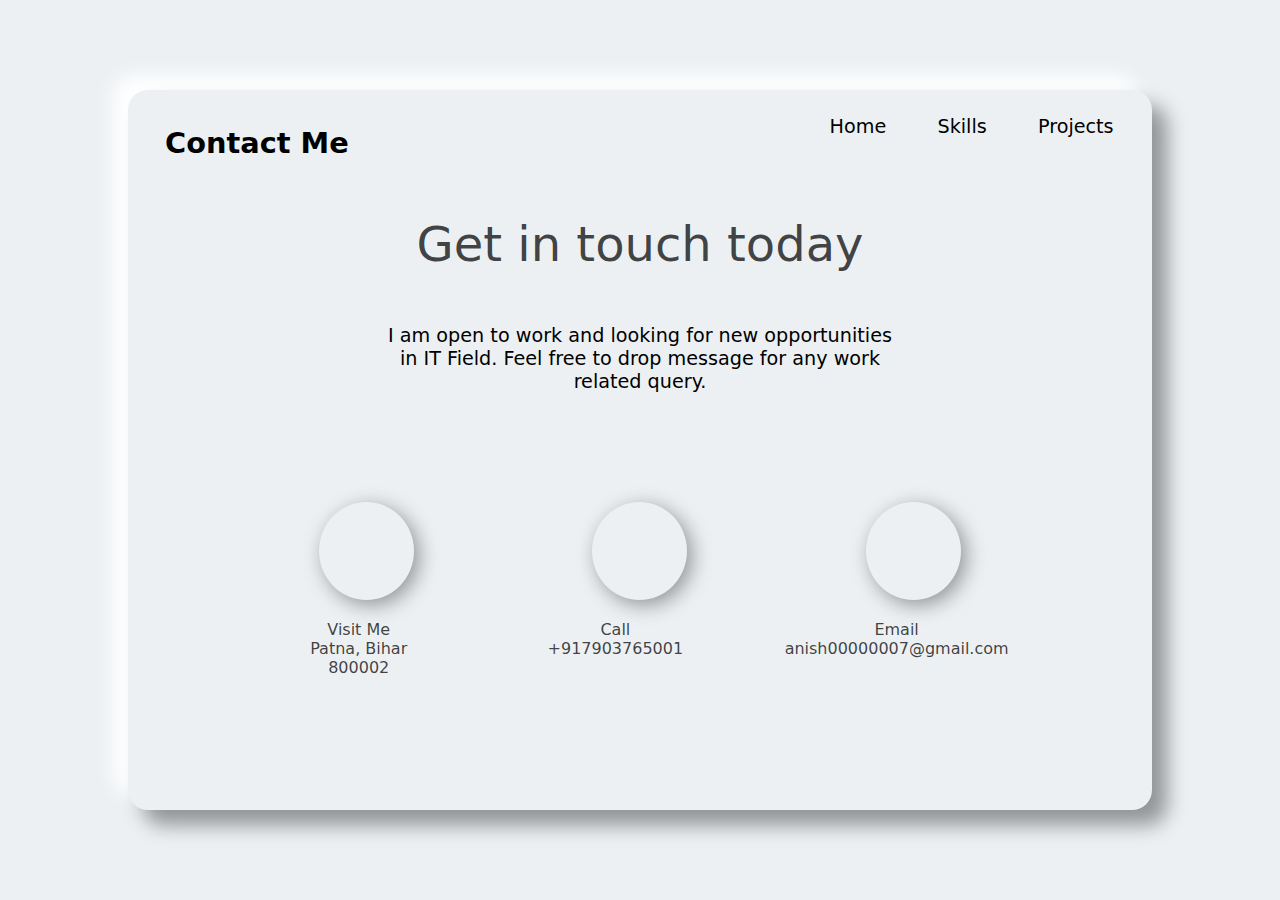
<file: contact.html>
<!DOCTYPE html>
<html lang="en">

<head>
    <meta charset="UTF-8">
    <meta name="viewport" content="width=device-width, initial-scale=1.0">
    <title>Document</title>
    <link rel="stylesheet" href="https://cdnjs.cloudflare.com/ajax/libs/font-awesome/6.5.1/css/all.min.css"
        integrity="sha512-DTOQO9RWCH3ppGqcWaEA1BIZOC6xxalwEsw9c2QQeAIftl+Vegovlnee1c9QX4TctnWMn13TZye+giMm8e2LwA=="
        crossorigin="anonymous" referrerpolicy="no-referrer" />
    <link rel="stylesheet" href="./public/stylesheet/contact.css">
</head>

<body>
    <div class="main">
        <div class="page1">
            <div class="nav">
                <h2>Contact Me</h2>
                <div class="nav-part2">
                    <a href="index.html">Home</a>
                    <a href="skills.html">Skills</a>
                    <a href="projects.html">Projects</a>
                </div>
            </div>
            <div class="text">
                <h1>Get in touch today</h1>
                <h4>I am open to work and looking for new opportunities in IT Field. Feel free to drop message for any
                    work related query.</h4>
            </div>
            <div class="icons">
                <i class="fa-solid fa-location-dot" id="loc"></i>
                <i class="fa-sharp fa-solid fa-phone" id="call"></i>
                <i class="fa-regular fa-envelope" id="mail"></i>  
            </div>
            <div class="heading">
                <div class="heading1">
                    <h4>Visit Me <br>Patna, Bihar <br> 800002</h4>
                </div>
                <div class="heading2">
                    <h4>Call <br>+917903765001 <br></h4>
                </div>
                <div class="heading3">
                    <h4>Email <br> anish00000007@gmail.com</h4>
                </div>
            </div>
        </div>
    </div>
</body>

</html>
</file>
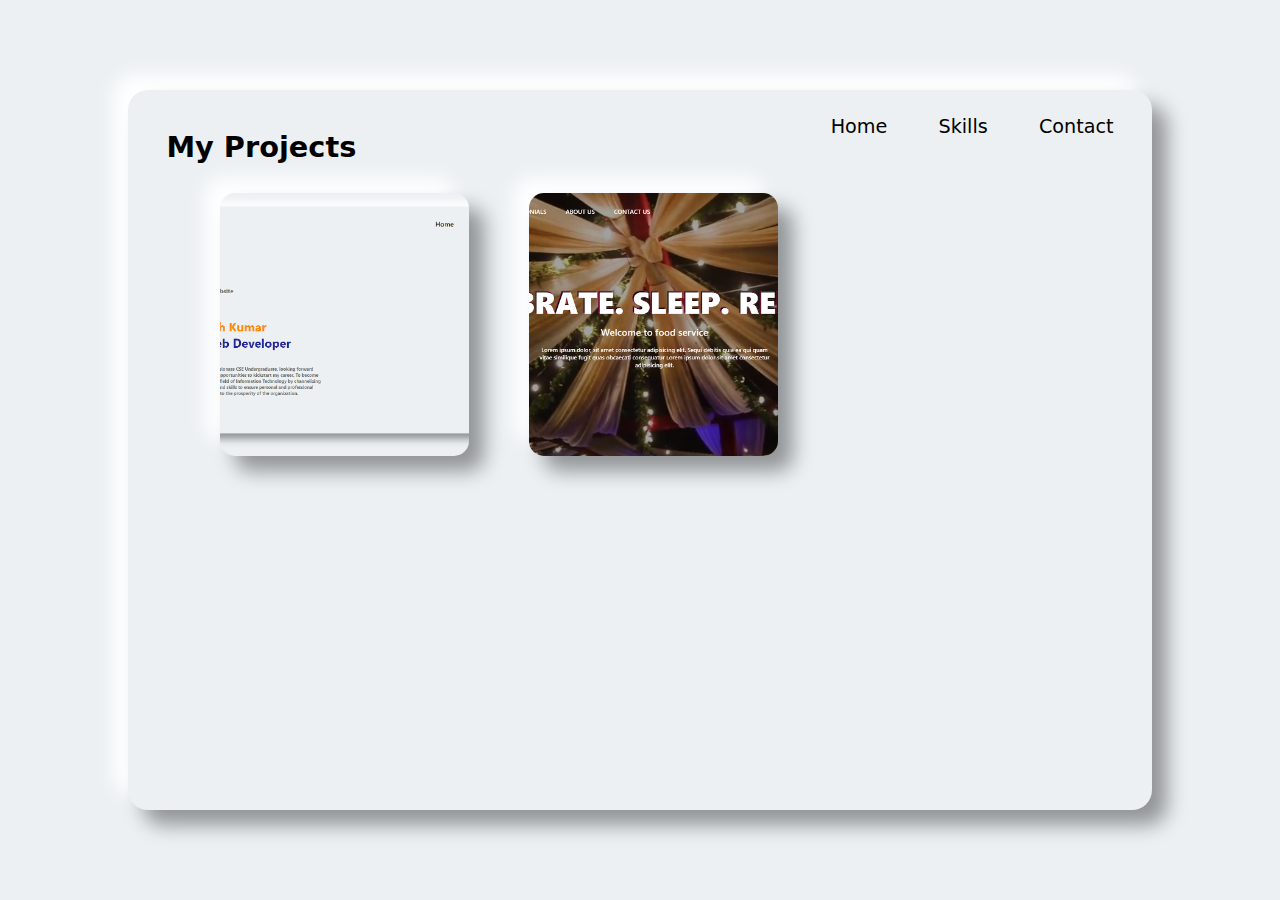
<file: projects.html>
<!DOCTYPE html>
<html lang="en">

<head>
    <meta charset="UTF-8">
    <meta name="viewport" content="width=device-width, initial-scale=1.0">
    <title>Projects</title>
    <link rel="stylesheet" href="./public/stylesheet/projects.css">
</head>

<body>
    <div class="main">
        <div class="page1">
            <div class="nav">
                <h2>My Projects</h2>
                <div class="nav-part2">
                    <a href="index.html">Home</a>
                    <a href="skills.html">Skills</a>
                    <a href="contact.html">Contact</a>
                </div>
            </div>
            <div class="cardholder1">

                <div class="card" id="card1">
                    <div class="overlay">
                        <h4>Self based Portfolio</h4>
                        <p>It is a self based portfolio where I have used my frontend skills to demonstrate about myself and my skills and projects I have done.</p>
                        <button onclick="window.location.href='#'" >Click me</button>
                    </div>
                </div>
                <div class="card" id="card2">
                    <div class="overlay">
                        <h4>FoodService website</h4>
                        <p>It is a foodservice website with little animation using javascript gsap cdn libraries like scrolltrigger, structure of website is made by HTML and styled by CSS.</p>
                        <button onclick="window.location.href='https://imanish7.github.io/Foodservice-site/'">Click me</button>
                    </div>
                </div>
                <!-- <div class="card" id="card3">
                    <div class="overlay">
                        <h4>Project 3</h4>
                        <p>Lorem, ipsum dolor sit amet consectetur adipisicing elit. Ipsum laborum vel temporibus
                            consectetur soluta pariatur. Quam quibusdam optio rem error?</p>
                    </div>
                </div>
                <div class="card" id="card4">
                    <div class="overlay">
                        <h4>Project 4</h4>
                        <p>Lorem, ipsum dolor sit amet consectetur adipisicing elit. Ipsum laborum vel temporibus
                            consectetur soluta pariatur. Quam quibusdam optio rem error?</p>
                    </div> -->
                </div>
            </div>
        </div>
    </div>
    </div>
</body>

</html>
</file>
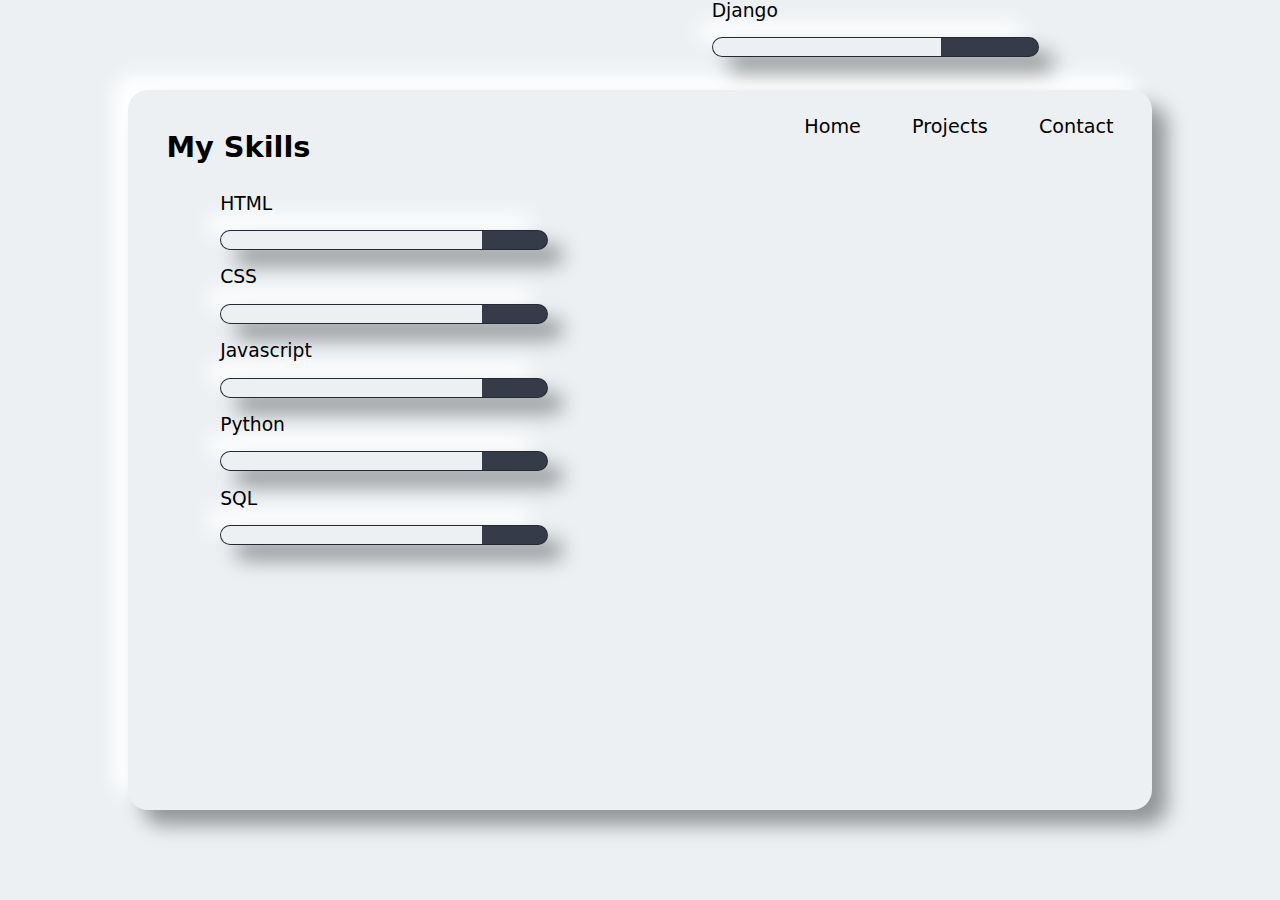
<file: skills.html>
<!DOCTYPE html>
<html lang="en">

<head>
    <meta charset="UTF-8">
    <meta name="viewport" content="width=device-width, initial-scale=1.0">
    <title>Skills</title>
    <link rel="stylesheet" href="./public/stylesheet/skills.css">
</head>

<body>
    <div class="main">
        <div class="page1">
            <div class="nav">
                <h2>My Skills</h2>
                <div class="nav-part2">
                    <a href="index.html">Home</a>
                    <a href="projects.html">Projects</a>
                    <a href="contact.html">Contact</a>
                </div>
            </div>
            <div class="skill">
                <li>
                    <h3>HTML</h3>
                    <span class="bar"><span class="HTML"></span></span>
                </li>
                <li>
                    <h3>CSS</h3>
                    <span class="bar"><span class="CSS"></span></span>
                </li>
                <li>
                    <h3>Javascript</h3>
                    <span class="bar"><span class="javascript"></span></span>
                </li>
                <li>
                    <h3>Python</h3>
                    <span class="bar"><span class="Python"></span></span>
                </li>
                <li>
                    <h3>SQL</h3>
                    <span class="bar"><span class="SQL"></span></span>
                </li>
                <li id="jango">
                    <h3>Django</h3>
                    <span class="bar"><span class="Django"> </span></span>
                </li>
            </div>
        </div>
</body>

</html>
</file>
<file: public/stylesheet/contact.css>
*{
    padding: 0;
    margin: 0;
    font-family: system-ui, -apple-system, BlinkMacSystemFont, 'Segoe UI', Roboto, Oxygen, Ubuntu, Cantarell, 'Open Sans', 'Helvetica Neue', sans-serif;
    
}
html,body{
    height: 100%;
    width: 100%;
    background-color: #ECF0F3;
}
.main{
    height: 100%;
    width: 100%;
}
.page1 {
    height: 80%;
    width: 80%;
    background-color: #ECF0F3;
    position: relative;
    top: 10%;
    left: 10%;
    box-shadow: 15px 15px 20px rgba(0, 0, 0, 0.385), -15px -15px 20px white;
    border-radius: 20px;
}
.nav{
    height: 8vh;
    width: 90%;
    display: flex;
    align-items: center;
    justify-content: space-between;
  }
  .nav a{
    font-size: 1.2rem;
    font-weight: 500;
    text-decoration: none;
    color: black;
    transition: all 0.5s;
  }
  .nav a:hover{
    transform: scale(1.3);
}
  .nav-part2 {
    display: flex;
    gap: 4vw;
    position: relative;
    left: 5vw;
  }

 .page1 h2{
    font-size: 1.8rem;
    height: 10%; 
    width: 100%;
    padding-top: 0.8vh;
    padding-left: 2.9vw;
    font-weight: 600;
}
.page1 .text {
    height: 50%;
  
}
.page1 .text h1{
    height: 20%;
    width: 100%;
    font-size: 3rem;
    color: rgba(0, 0, 0, 0.741);
    font-weight: 500;
    text-align: center;
    padding-top: 6vh;
}
.page1 .text h4{
    width: 50%;
    font-size: 1.2rem;
    font-weight: 350;
    text-align: center;
    padding-top:4vh;
    padding-left:20vw;
} 
.page1 .icons {
    text-align: center;
    width: 80%;
    margin-left: 10%;
    display: flex;
    justify-content: space-around;
   
}
.icons i {
    font-size: 3rem;
    height: 70px;
    width: 95px;
    margin-top: -20px;
    border-radius: 100%;
    padding-top: 28px;
    box-shadow: 5px 5px 20px rgba(0, 0, 0, 0.385), -15px -15px 20px #ECF0F3;
    transition: all 0.5s;
}
#loc:hover {
    transform: scale(1.2);
    cursor: pointer;
}

#call:hover {
    transform: scale(1.2);
    cursor: pointer;
}

#mail:hover {
    transform: scale(1.2);
    cursor: pointer;
}
.heading{
    height: 7%;
    width: 80%;
    display: flex;
    justify-content: space-between;
    margin-top: 2%;
    margin-left: 6%;
}

.heading1{
    height: 7%;
    width: 30%; 
    margin-left: 10%;
}
.heading2{
    height: 7%;
    width: 30%; 
    margin-left: 10%;
}

.heading3{
    height: 7%;
    width: 30%; 
    margin-left: 10%;
}

.heading1 h4{
    font-weight: 400;
    color: rgba(0, 0, 0, 0.741);
    text-align: center;
}

.heading2 h4{
    font-weight: 400;
    color: rgba(0, 0, 0, 0.741);
    text-align: center;
}

.heading3 h4{
    font-weight: 400;
    color: rgba(0, 0, 0, 0.741);
    text-align: center;
}
</file>
<file: public/stylesheet/projects.css>
*{
    margin: 0;
    padding: 0;
    box-sizing: border-box;
    font-family: system-ui, -apple-system, BlinkMacSystemFont, 'Segoe UI', Roboto, Oxygen, Ubuntu, Cantarell, 'Open Sans', 'Helvetica Neue', sans-serif;
}
html,body{
    height: 100%;
    width: 100%;
    background-color: #ECF0F3;
}
.main{
    height: 100%;
    width: 100%;
}
.page1{
  height: 80%;
  width: 80%;
  background-color: #ECF0F3;
  position: relative;
  top: 10%;
  left: 10%;
  box-shadow: 15px 15px 20px rgba(0, 0, 0, 0.385), -15px -15px 20px white;
  border-radius: 20px;
}
.nav{
  height: 8vh;
  width: 100%;
  display: flex;
  align-items: center;
  justify-content: end;
  padding: 0 3vw;
}
.nav a{
  font-size: 1.2rem;
    font-weight: 500;
    text-decoration: none;
    color: black; 
    transition: all 0.5s;
}
.nav a:hover{
  transform: scale(1.3);
}
.nav-part2 {
  display: flex;
  gap: 4vw;
}


.page1 h2{
  font-size: 1.8rem;
  height: 10%; 
  width: 100%;
  padding-top: 0.8vh;
  font-weight: 600;
}

.cardholder1{
    height: 50%;
    width: 90%;
    display: flex;
    padding-top: 3%;
    padding-left: 9%;
    gap: 60px;
    
}
.card {
    height: 80%;
    width: 30%;
    background-color: yellowgreen;
    border-radius: 15px;
    background-size: cover;
    background-position: center;
    overflow: hidden;
    box-shadow: 15px 15px 20px rgba(0, 0, 0, 0.385), -15px -15px 20px #fff;
}
 #card1{
    background-image: url(../media/project1.png);
}
 #card2{
    background-image: url(../media/project2.png);
}
.overlay{
    height: 100%;
    width: 100%;
    background-color: #ECF0F3;
    padding: 30px;
    opacity: 0;
    transition: all ease 0.6s;
  }
  .overlay h4{
    font-family: gillroy;
    font-size: 1rem;
    white-space: nowrap;
    text-transform: uppercase;
    margin-bottom: 20px;
    font-weight: 800;

  }
  .overlay p{
    font-size: 0.8rem;

  }
  .card:hover .overlay{
    opacity: 1;
  }
  .card .overlay button {
    height: 15%;
    width: 25%;
    text-align: center;
    margin-top: 8%;
    margin-left: 30%;
    border-radius: 5px;
    box-shadow: 5px 5px 10px rgba(0, 0, 0, 0.385), -5px -5px 10px #fff;
    border: 0px;
  }
</file>
<file: public/stylesheet/skills.css>
*{
    margin: 0;
    padding: 0;
    box-sizing: border-box;
    list-style: none;
    font-family: system-ui, -apple-system, BlinkMacSystemFont, 'Segoe UI', Roboto, Oxygen, Ubuntu, Cantarell, 'Open Sans', 'Helvetica Neue', sans-serif;
}
html,body{
    height: 100%;
    width: 100%;
    background-color: #ECF0F3;
}
.main{
    height: 100%;
    width: 100%;
}
.page1{
    height: 80%;
    width: 80%;
    background-color: #ECF0F3;
    position: relative;
    top: 10%;
    left: 10%;
    box-shadow: 15px 15px 20px rgba(0, 0, 0, 0.385), -15px -15px 20px white;
    border-radius: 20px;
}

.nav{
    height: 8vh;
    width: 100%;
    display: flex;
    align-items: center;
    justify-content: end;
    padding: 0 3vw;
}
.nav a{
    font-size: 1.2rem;
    font-weight: 500;
    text-decoration: none;
    color: black; 
    transition: all 0.5s;
}
.nav a:hover{
    transform: scale(1.3);
}
.nav-part2 {
    display: flex;
    gap: 4vw;
    /* border: 2px solid black; */
}

.main .page1 h2{
    font-size: 1.8rem;
    height: 10%; 
    width: 100%;
    padding-top: 0.8vh;
    font-weight: 600;
}
.skill{
    height: 80%;
    width: 80%;
    /* background-color: #ECF0F3; */
    border-radius: 20px;
    margin-top: 3%;
    margin-left: 5%;
    /* box-shadow: 15px 15px 20px rgba(0, 0, 0, 0.385), -15px -15px 20px #fff; */
}
.skill h3{
    margin: 2%;
    font-weight: 500;
    margin-left: 5%;
}
.skill li{
    margin-top: 1%;
}
#jango{
    position: relative;
    top: -97.5%;
    left: 60%;
}
.bar{
    background: #353b48;
    display: block;
    height: 20px;
    width: 40%;
    margin-left: 5%;
    border: 1px solid rgba(0, 0, 0, 0.3);
    border-radius: 10px;
    overflow: hidden;
    box-shadow: 15px 15px 20px rgba(0, 0, 0, 0.385), -15px -15px 20px #fff;
    transition: all 0.3 cubic-bezier(.25,.8,.25,1);
}
.bar:hover {
    box-shadow: 15px 15px 20px rgba(0, 0, 0, 0.385), 15px 15px 20px rgba(0, 0, 0, 0.3);
}
.bar span{
    height: 20px;
    float: left;
    background: #ECF0F3;
}

.HTML{
    width: 80%;
    animation: HTML 3s; 
}
.CSS{
    width: 80%;
    animation: CSS 3s; 
}
.javascript{
    width: 80%;
    animation: javascript 3s; 
}
.Python{
    width: 80%;
    animation: Python 3s; 
}
.SQL{
    width: 80%;
    animation: SQL 3s; 
}
.Django{
    width: 70%;
    animation: Django 3s;
}
@keyframes HTML {
    0%{
        width: 0%;
    }
    100%{
        width: 80%;
    }    
}
@keyframes CSS {
    0%{
        width: 0%;
    }
    100%{
        width: 80%;
    }    
}
@keyframes javascript {
    0%{
        width: 0%;
    }
    100%{
        width: 75%;
    }    
}
@keyframes Python {
    0%{
        width: 0%;
    }
    100%{
        width: 80%;
    }    
}
@keyframes SQL {
    0%{
        width: 0%;
    }
    100%{
        width: 80%;
    }    
}
@keyframes Django {
    0%{
        width: 0%;
    }
    100%{
        width: 70%;
    } 
}
</file>
